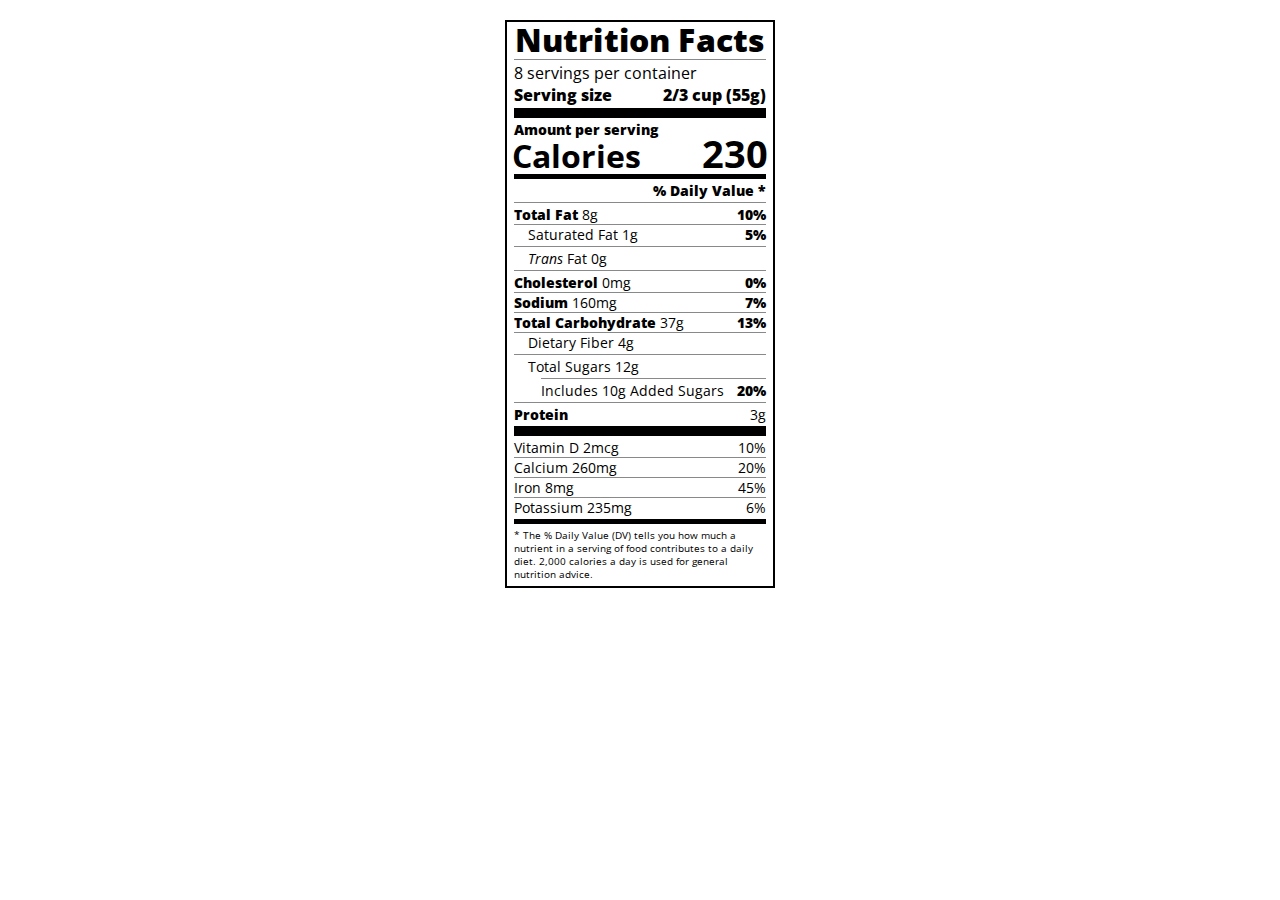
<file: freeCodeCamp projects2/index.html>
<!DOCTYPE html>
<html lang="en">

<head>
  <meta charset="UTF-8">
  <title>Nutrition Label</title>
  <link href="https://fonts.googleapis.com/css?family=Open+Sans:400,700,800" rel="stylesheet">
  <link href="style.css" rel="stylesheet">
</head>

<body>
  <div class="label">
    <header>
      <h1 class="bold">Nutrition Facts</h1>
      <div class="divider"></div>
      <p>8 servings per container</p>
      <p class="bold">Serving size <span>2/3 cup (55g)</span></p>
    </header>
    <div class="divider large"></div>
    <div class="calories-info">
      <div class="left-container">
        <h2 class="bold small-text">Amount per serving</h2>
        <p>Calories</p>
      </div>
      <span>230</span>
    </div>
    <div class="divider medium"></div>
    <div class="daily-value small-text">
      <p class="bold right no-divider">% Daily Value *</p>
      <div class="divider"></div>
      <p><span><span class="bold">Total Fat</span> 8g</span> <span class="bold">10%</span></p>
      <p class="indent no-divider">Saturated Fat 1g <span class="bold">5%</span></p>
      <div class="divider"></div>
      <p class="indent no-divider"><span><i>Trans</i> Fat 0g</span></p>
      <div class="divider"></div>
      <p><span><span class="bold">Cholesterol</span> 0mg</span> <span class="bold">0%</span></p>
      <p><span><span class="bold">Sodium</span> 160mg</span> <span class="bold">7%</span></p>
      <p><span><span class="bold">Total Carbohydrate</span> 37g</span> <span class="bold">13%</span></p>
      <p class="indent no-divider">Dietary Fiber 4g</p>
      <div class="divider"></div>
      <p class="indent no-divider">Total Sugars 12g</p>
      <div class="divider double-indent"></div>
      <p class="double-indent no-divider">Includes 10g Added Sugars <span class="bold">20%</span>
      <div class="divider"></div>
      <p class="no-divider"><span class="bold">Protein</span> 3g</p>
      <div class="divider large"></div>
      <p>Vitamin D 2mcg <span>10%</span></p>
      <p>Calcium 260mg <span>20%</span></p>
      <p>Iron 8mg <span>45%</span></p>
      <p class="no-divider">Potassium 235mg <span>6%</span></p>
    </div>
    <div class="divider medium"></div>
    <p class="note">* The % Daily Value (DV) tells you how much a nutrient in a serving of food contributes to a daily
      diet. 2,000 calories a day is used for general nutrition advice.</p>
  </div>
</body>
</html>
</file>
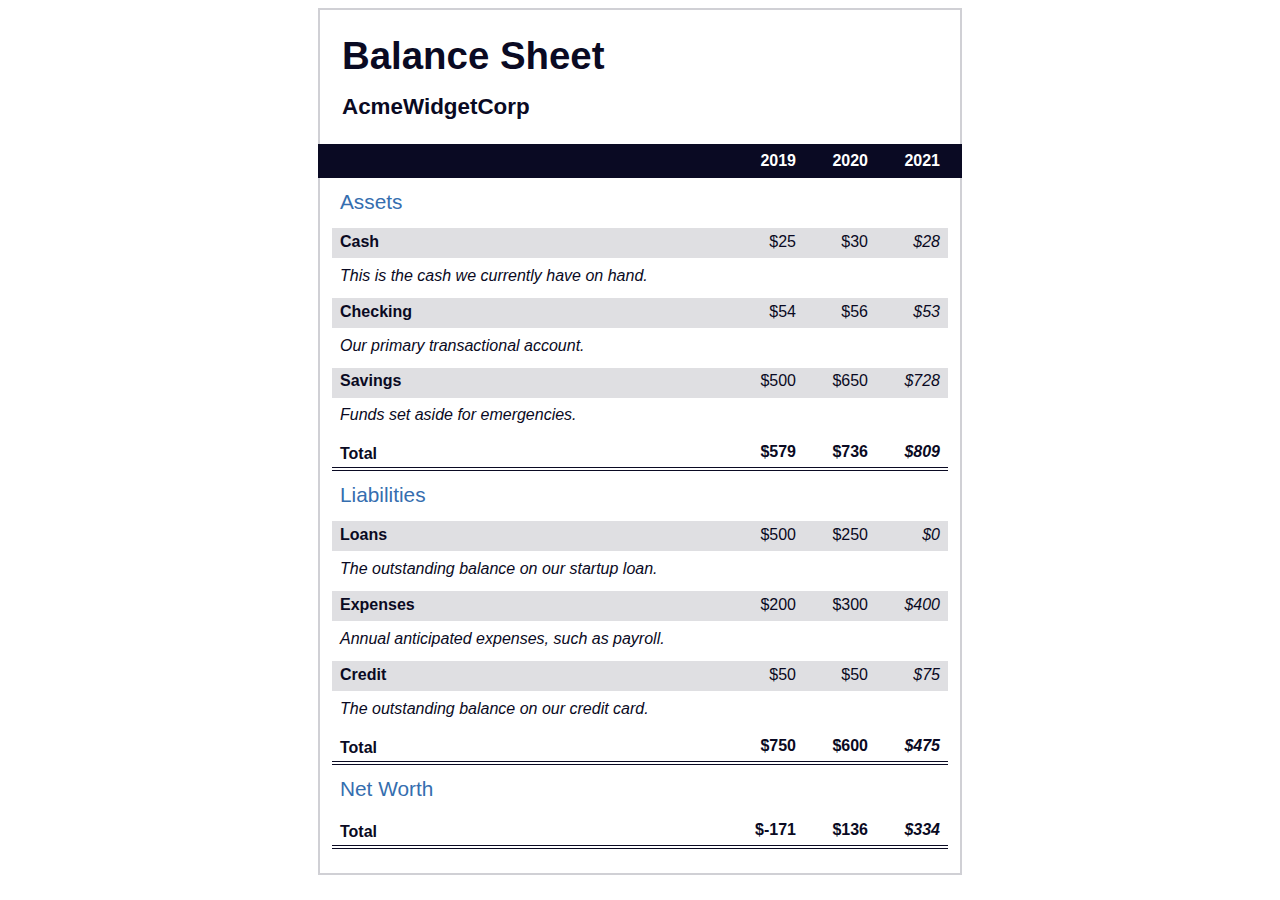
<file: freeCodeCamp projects3/index.html>
<!DOCTYPE html>
<html lang="en">
  <head>
    <meta charset="UTF-8">
    <meta name="viewport" content="width=device-width, initial-scale=1.0">
    <title>Balance Sheet</title>
    <link rel="stylesheet" href="style.css">
  </head>
  <body>
    <main>
      <section>
        <h1>
          <span class="flex">
            <span>AcmeWidgetCorp</span>
            <span>Balance Sheet</span>
          </span>
        </h1>
        <div id="years" aria-hidden="true">
          <span class="year">2019</span>
          <span class="year">2020</span>
          <span class="year">2021</span>
        </div>
        <div class="table-wrap">
          <table>
            <caption>Assets</caption>
            <thead>
              <tr>
                <td></td>
                <th><span class="sr-only year">2019</span></th>
                <th><span class="sr-only year">2020</span></th>
                <th class="current"><span class="sr-only year">2021</span></th>
              </tr>
            </thead>
            <tbody>
              <tr class="data">
                <th>Cash <span class="description">This is the cash we currently have on hand.</span></th>
                <td>$25</td>
                <td>$30</td>
                <td class="current">$28</td>
              </tr>
              <tr class="data">
                <th>Checking <span class="description">Our primary transactional account.</span></th>
                <td>$54</td>
                <td>$56</td>
                <td class="current">$53</td>
              </tr>
              <tr class="data">
                <th>Savings <span class="description">Funds set aside for emergencies.</span></th>
                <td>$500</td>
                <td>$650</td>
                <td class="current">$728</td>
              </tr>
              <tr class="total">
                <th>Total <span class="sr-only">Assets</span></th>
                <td>$579</td>
                <td>$736</td>
                <td class="current">$809</td>
              </tr>
            </tbody>
          </table>
          <table>
            <caption>Liabilities</caption>
            <thead>
              <tr>
              <td></td>
              <th><span class="sr-only">2019</span></th>
              <th><span class="sr-only">2020</span></th>
              <th><span class="sr-only">2021</span></th>
              </tr>
            </thead>
            <tbody>
              <tr class="data">
                <th>Loans <span class="description">The outstanding balance on our startup loan.</span></th>
                <td>$500</td>
                <td>$250</td>
                <td class="current">$0</td>
              </tr>
              <tr class="data">
                <th>Expenses <span class="description">Annual anticipated expenses, such as payroll.</span></th>
                <td>$200</td>
                <td>$300</td>
                <td class="current">$400</td>
              </tr>
              <tr class="data">
                <th>Credit <span class="description">The outstanding balance on our credit card.</span></th>
                <td>$50</td>
                <td>$50</td>
                <td class="current">$75</td>
              </tr>
              <tr class="total">
                <th>Total <span class="sr-only">Liabilities</span></th>
                <td>$750</td>
                <td>$600</td>
                <td class="current">$475</td>
              </tr>
            </tbody>
          </table>
          <table>
            <caption>Net Worth</caption>
            <thead>
              <tr>
              <td></td>
              <th><span class="sr-only">2019</span></th>
              <th><span class="sr-only">2020</span></th>
              <th><span class="sr-only">2021</span></th>
              </tr>
            </thead>
            <tbody>
              <tr class="total">
                <th>Total <span class="sr-only">Net Worth</span></th>
                <td>$-171</td>
                <td>$136</td>
                <td class="current">$334</td>
              </tr>
            </tbody>
          </table>
        </div>
      </section>
    </main>
  </body>
</html>
</file>
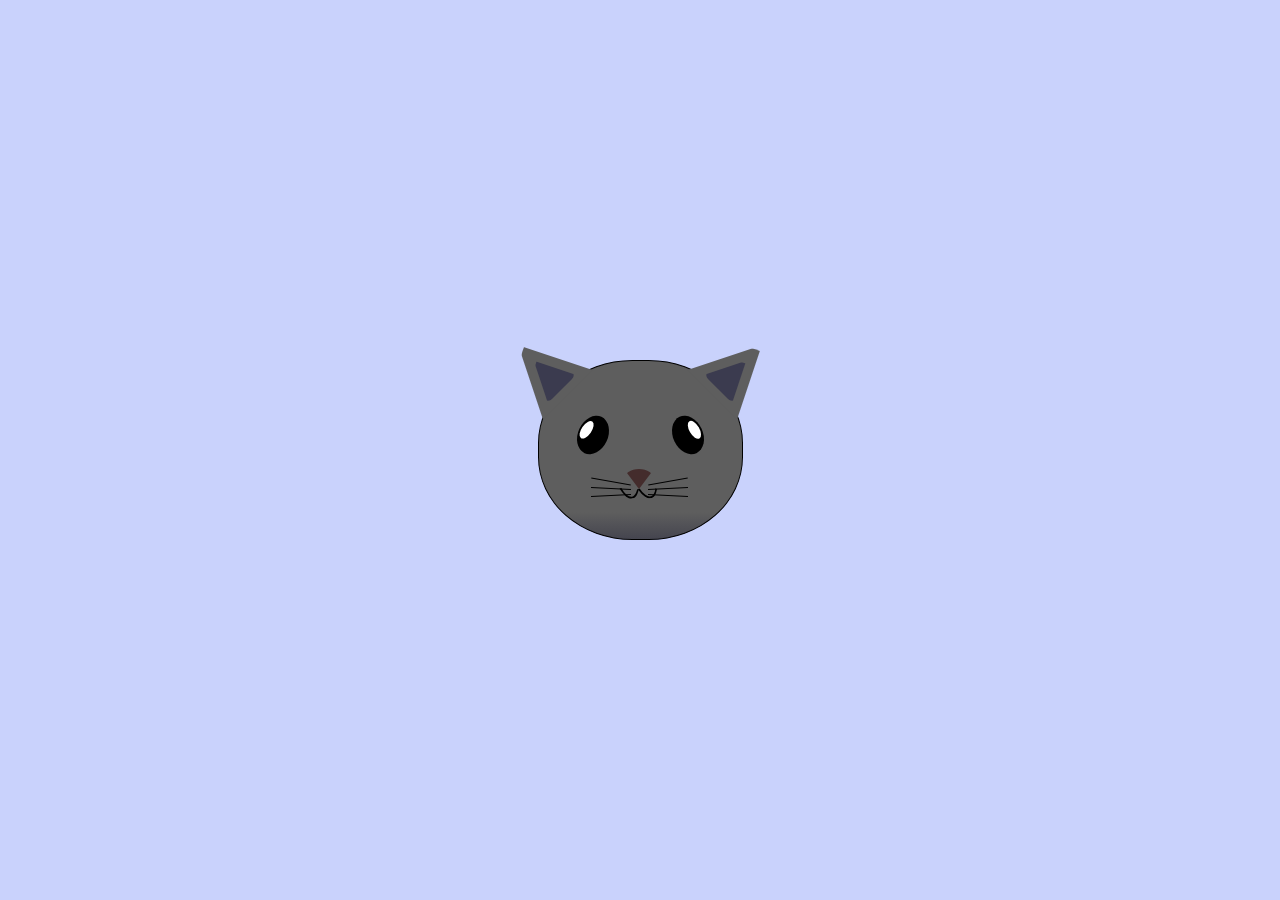
<file: freeCodeCamp projects4/index.html>
<!DOCTYPE html>
<html lang="en">
<head>
    <meta charset="UTF-8">
    <title>fCC Cat Painting</title>
    <link rel="stylesheet" href="style.css">
</head>
<body>
    <main>
      <div class="cat-head">
        <div class="cat-ears">
          <div class="cat-left-ear">
            <div class="cat-left-inner-ear"></div>
          </div>
          <div class="cat-right-ear">
            <div class="cat-right-inner-ear"></div>
          </div>
        </div>

        <div class="cat-eyes">
          <div class="cat-left-eye">
            <div class="cat-left-inner-eye"></div>
          </div>
          <div class="cat-right-eye">
            <div class="cat-right-inner-eye"></div>
          </div>
        </div>
        
        <div class="cat-nose"></div>

        <div class="cat-mouth">
          <div class="cat-mouth-line-left"></div>
          <div class="cat-mouth-line-right"></div>
        </div>

        <div class="cat-whiskers">
          <div class="cat-whiskers-left">
            <div class="cat-whisker-left-top"></div>
            <div class="cat-whisker-left-middle"></div>
            <div class="cat-whisker-left-bottom"></div>
          </div>
          <div class="cat-whiskers-right">
            <div class="cat-whisker-right-top"></div>
            <div class="cat-whisker-right-middle"></div>
            <div class="cat-whisker-right-bottom"></div>
          </div>
        </div>

      </div>
    </main>
</body>
</html>
</file>
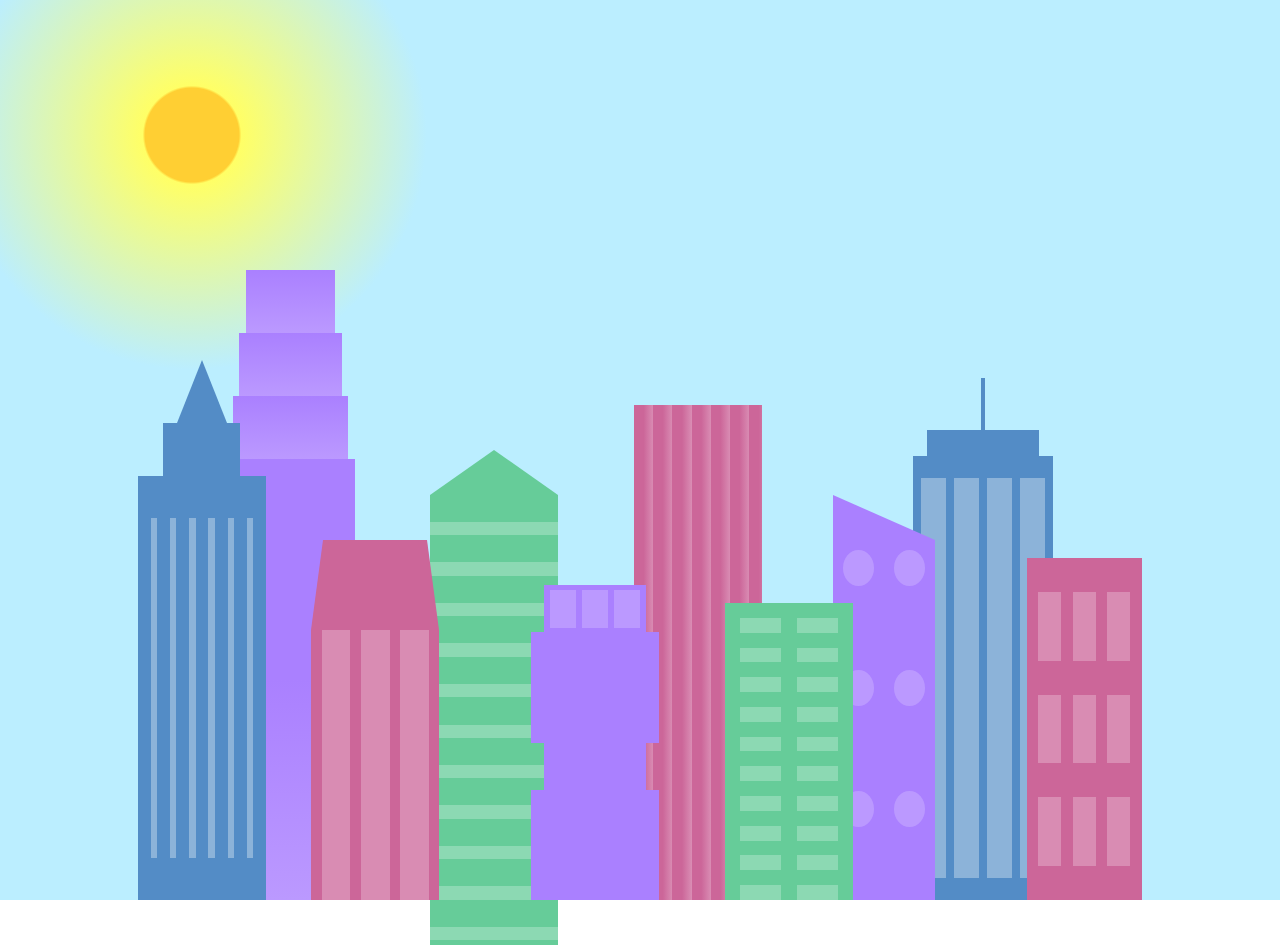
<file: freeCodeCamp projects6/index.html>
<!DOCTYPE html>
<html lang="en">
  <head>
    <meta charset="UTF-8" />
    <title>City Skyline</title>
    <link href="style.css" rel="stylesheet" />
  </head>

  <body>
    <div class="background-buildings sky">
      <div></div>
      <div></div>
      <div class="bb1 building-wrap">
        <div class="bb1a bb1-window"></div>
        <div class="bb1b bb1-window"></div>
        <div class="bb1c bb1-window"></div>
        <div class="bb1d"></div>
      </div>
      <div class="bb2">
        <div class="bb2a"></div>
        <div class="bb2b"></div>
      </div>
      <div class="bb3"></div>
      <div></div>
      <div class="bb4 building-wrap">
        <div class="bb4a"></div>
        <div class="bb4b"></div>
        <div class="bb4c window-wrap">
          <div class="bb4-window"></div>
          <div class="bb4-window"></div>
          <div class="bb4-window"></div>
          <div class="bb4-window"></div>
        </div>
      </div>
      <div></div>
      <div></div>
    </div>

    <div class="foreground-buildings">
      <div></div>
      <div></div>
      <div class="fb1 building-wrap">
        <div class="fb1a"></div>
        <div class="fb1b"></div>
        <div class="fb1c"></div>
      </div>
      <div class="fb2">
        <div class="fb2a"></div>
        <div class="fb2b window-wrap">
          <div class="fb2-window"></div>
          <div class="fb2-window"></div>
          <div class="fb2-window"></div>
        </div>
      </div>
      <div></div>
      <div class="fb3 building-wrap">
        <div class="fb3a window-wrap">
          <div class="fb3-window"></div>
          <div class="fb3-window"></div>
          <div class="fb3-window"></div>
        </div>
        <div class="fb3b"></div>
        <div class="fb3a"></div>
        <div class="fb3b"></div>
      </div>
      <div class="fb4">
        <div class="fb4a"></div>
        <div class="fb4b">
          <div class="fb4-window"></div>
          <div class="fb4-window"></div>
          <div class="fb4-window"></div>
          <div class="fb4-window"></div>
          <div class="fb4-window"></div>
          <div class="fb4-window"></div>
        </div>
      </div>
      <div class="fb5"></div>
      <div class="fb6"></div>
      <div></div>
      <div></div>
    </div>
  </body>
</html>
</file>
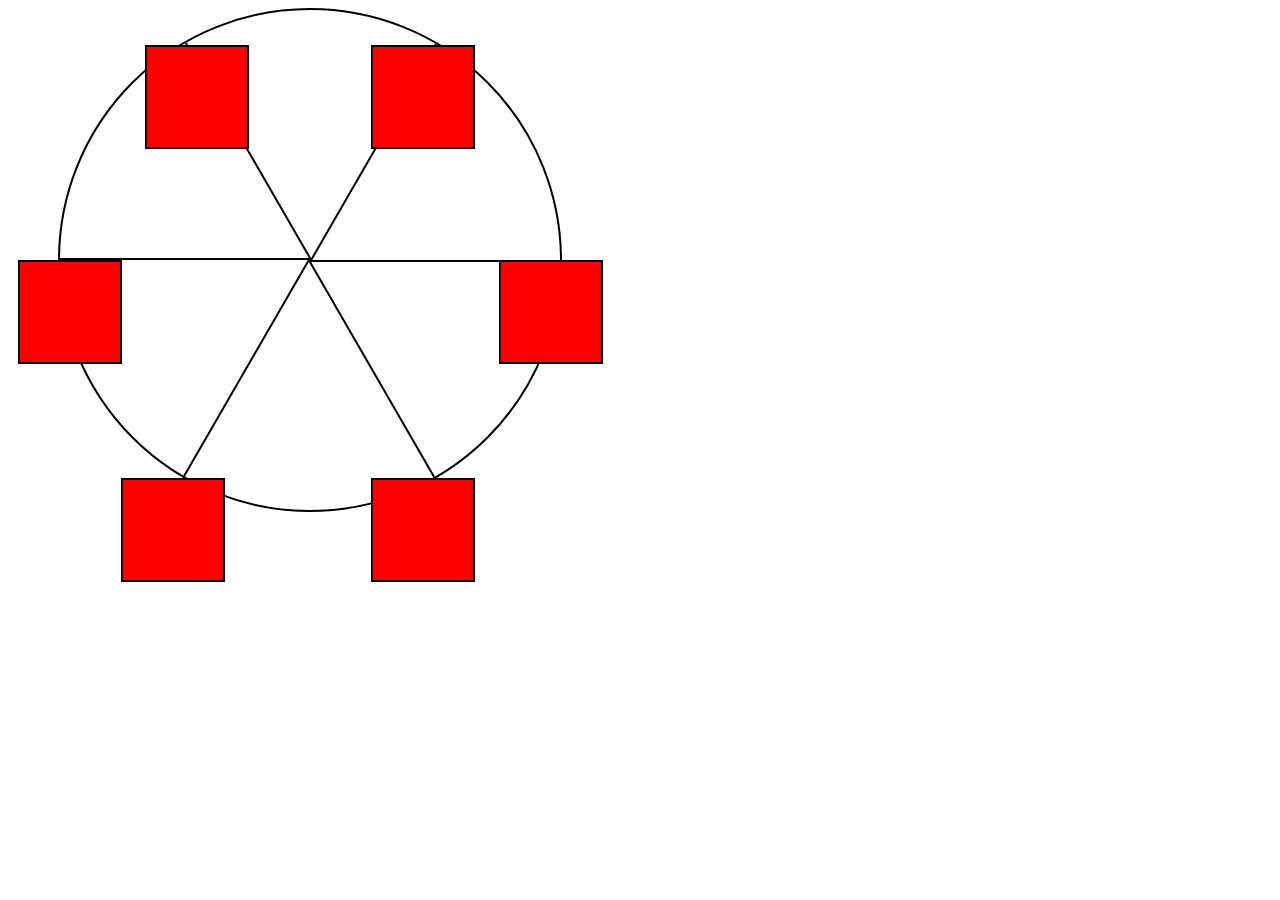
<file: freeCodeCamp projects8/index.html>
<!DOCTYPE html>
<html lang="en">
  <head>
    <meta charset="UTF-8">
    <title>Ferris Wheel</title>
    <link rel="stylesheet" href="style.css">
  </head>
  <body>
    <div class="wheel">
      <span class="line"></span>
      <span class="line"></span>
      <span class="line"></span>
      <span class="line"></span>
      <span class="line"></span>
      <span class="line"></span>

      <div class="cabin"></div>
      <div class="cabin"></div>
      <div class="cabin"></div>
      <div class="cabin"></div>
      <div class="cabin"></div>
      <div class="cabin"></div>
    </div>
  </body>
</html>
</file>
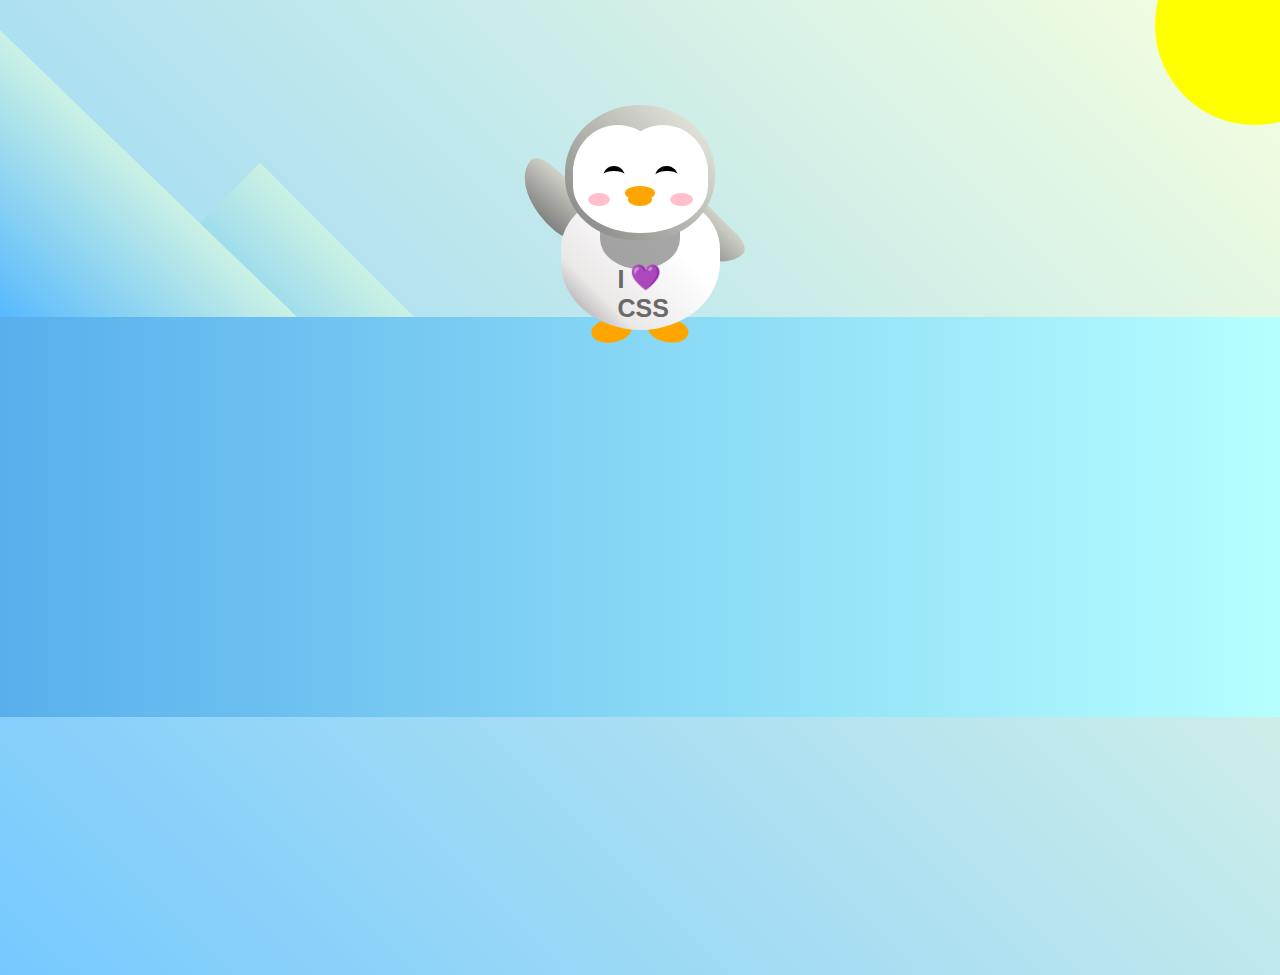
<file: freeCodeCamp projects9/index.html>
<!DOCTYPE html>
<html lang="en">
  <head>
    <meta charset="UTF-8" />
    <link rel="stylesheet" href="style.css" />
    <title>Penguin</title>
    <meta name="viewport" content="width=device-width, initial-scale=1.0" />
  </head>

  <body>
    <div class="left-mountain"></div>
    <div class="back-mountain"></div>
    <div class="sun"></div>
    <div class="penguin">
      <div class="penguin-head">
        <div class="face left"></div>
        <div class="face right"></div>
        <div class="chin"></div>
        <div class="eye left">
          <div class="eye-lid"></div>
        </div>
        <div class="eye right">
          <div class="eye-lid"></div>
        </div>
        <div class="blush left"></div>
        <div class="blush right"></div>
        <div class="beak top"></div>
        <div class="beak bottom"></div>
      </div>
      <div class="shirt">
        <div>💜</div>
        <p>I CSS</p>
      </div>
      <div class="penguin-body">
        <div class="arm left"></div>
        <div class="arm right"></div>
        <div class="foot left"></div>
        <div class="foot right"></div>
      </div>
    </div>

    <div class="ground"></div>
  </body>
</html>
</file>
<file: freeCodeCamp projects2/style.css>
* {
    box-sizing: border-box;
  }
  
  html {
    font-size: 16px;
  }
  
  body {
    font-family: 'Open Sans', sans-serif;
  }
  
  .label {
    border: 2px solid black;
    width: 270px;
    margin: 20px auto;
    padding: 0 7px;
  }
  
  header h1 {
    text-align: center;
    margin: -4px 0;
    letter-spacing: 0.15px
  }
  
  p {
    margin: 0;
    display: flex;
    justify-content: space-between;
  }
  
  .divider {
    border-bottom: 1px solid #888989;
    margin: 2px 0;
  }
  
  .bold {
    font-weight: 800;
  }
  
  .large {
    height: 10px;
  }
  
  .large, .medium {
    background-color: black;
    border: 0;
  }
  
  .medium {
    height: 5px;
  }
  
  .small-text {
    font-size: 0.85rem;
  }
  
  
  .calories-info {
    display: flex;
    justify-content: space-between;
    align-items: flex-end;
  }
  
  .calories-info h2 {
    margin: 0;
  }
  
  .left-container p {
    margin: -5px -2px;
    font-size: 2em;
    font-weight: 700;
  }
  
  .calories-info span {
    margin: -7px -2px;
    font-size: 2.4em;
    font-weight: 700;
  }
  
  .right {
    justify-content: flex-end;
  }
  
  .indent {
    margin-left: 1em;
  }
  
  .double-indent {
    margin-left: 2em;
  }
  
  .daily-value p:not(.no-divider) {
    border-bottom: 1px solid #888989;
  }
  
  .note {
    font-size: 0.6rem;
    margin: 5px 0;
  }
</file>
<file: freeCodeCamp projects3/style.css>
span[class~="sr-only"] {
    border: 0 !important;
    clip: rect(1px, 1px, 1px, 1px) !important;
    clip-path: inset(50%) !important;
    height: 1px !important;
    width: 1px !important;
    position: absolute !important;
    overflow: hidden !important;
    white-space: nowrap !important;
    padding: 0 !important;
    margin: -1px !important;
  }
  
  html {
    box-sizing: border-box;
  }
  
  body {
    font-family: sans-serif;
    color: #0a0a23;
  }
  
  h1 {
    max-width: 37.25rem;
    margin: 0 auto;
    padding: 1.5rem 1.25rem;
  }
  
  h1 .flex {
    display: flex;
    flex-direction: column-reverse;
    gap: 1rem;
  }
  
  h1 .flex span:first-of-type {
    font-size: 0.7em;
  }
  
  h1 .flex span:last-of-type {
    font-size: 1.2em;
  }
  
  section {
    max-width: 40rem;
    margin: 0 auto;
    border: 2px solid #d0d0d5;
  }
  
  #years {
    display: flex;
    justify-content: flex-end;
    position: sticky;
    z-index: 999;
    top: 0;
    background: #0a0a23;
    color: #fff;
    padding: 0.5rem calc(1.25rem + 2px) 0.5rem 0;
    margin: 0 -2px;
  }
  
  #years span[class] {
    font-weight: bold;
    width: 4.5rem;
    text-align: right;
  }
  
  .table-wrap {
    padding: 0 0.75rem 1.5rem 0.75rem;
  }
  
  table {
    border-collapse: collapse;
    border: 0;
    width: 100%;
    position: relative;
    margin-top: 3rem;
  }
  
  table caption {
    color: #356eaf;
    font-size: 1.3em;
    font-weight: normal;
    position: absolute;
    top: -2.25rem;
    left: 0.5rem;
  }
  
  tbody td {
    width: 100vw;
    min-width: 4rem;
    max-width: 4rem;
  }
  
  tbody th {
    width: calc(100% - 12rem);
  }
  
  tr[class="total"] {
    border-bottom: 4px double #0a0a23;
    font-weight: bold;
  }
  
  tr[class="total"] th {
    text-align: left;
    padding: 0.5rem 0 0.25rem 0.5rem;
  }
  
  tr.total td {
    text-align: right;
    padding: 0 0.25rem;
  }
  
  tr.total td:nth-of-type(3) {
    padding-right: 0.5rem;
  }
  
  tr.total:hover {
    background-color: #99c9ff;
  }
  
  td.current {
    font-style: italic;
  }
  
  tr.data {
    background-image: linear-gradient(to bottom, #dfdfe2 1.845rem, white 1.845rem);
  }
  
  tr.data th {
    text-align: left;
    padding-top: 0.3rem;
    padding-left: 0.5rem;
  }
  
  tr.data th .description {
    display: block;
    font-weight: normal;
    font-style: italic;
    padding: 1rem 0 0.75rem;
    margin-right: -13.5rem;
  }
  
  tr.data td {
    vertical-align: top;
    padding: 0.3rem 0.25rem 0;
    text-align: right;
  }
  tr.data td:last-of-type {
      padding-right: 0.5rem;
  }
</file>
<file: freeCodeCamp projects4/style.css>
* {
    box-sizing: border-box;
  }
  
  body {
    background-color: #c9d2fc;
  }
  
  .cat-head {
    position: absolute;
    right: 0;
    left: 0;
    top: 0;
    bottom: 0;
    margin: auto;
    background: linear-gradient(#5e5e5e 85%, #45454f 100%);
    width: 205px;
    height: 180px;
    border: 1px solid #000;
    border-radius: 46%;
  }
  
  .cat-left-ear {
    position: absolute;
    top: -26px;
    left: -31px;
    z-index: 1;
    border-top-left-radius: 90px;
    border-top-right-radius: 10px;
    transform: rotate(-45deg);
    border-left: 35px solid transparent;
    border-right: 35px solid transparent;
    border-bottom: 70px solid #5e5e5e;
  }
  
  .cat-right-ear {
    position: absolute;
    top: -26px;
    left: 163px;
    z-index: 1;
    transform: rotate(45deg);
    border-top-left-radius: 90px;
    border-top-right-radius: 10px;
    border-left: 35px solid transparent;
    border-right: 35px solid transparent;
    border-bottom: 70px solid #5e5e5e;
  }
  
  .cat-left-inner-ear {
    position: absolute;
    top: 22px;
    left: -20px;
    border-top-left-radius: 90px;
    border-top-right-radius: 10px;
    border-bottom-right-radius: 40%;
    border-bottom-left-radius: 40%;
    border-left: 20px solid transparent;
    border-right: 20px solid transparent;
    border-bottom: 40px solid #3b3b4f;
  }
  
  .cat-right-inner-ear {
    position: absolute;
    top: 22px;
    left: -20px;
    border-top-left-radius: 90px;
    border-top-right-radius: 10px;
    border-bottom-right-radius: 40%;
    border-bottom-left-radius: 40%;
    border-left: 20px solid transparent;
    border-right: 20px solid transparent;
    border-bottom: 40px solid #3b3b4f;
  }
  
  .cat-left-eye {
    position: absolute;
    top: 54px;
    left: 39px;
    border-radius: 60%;
    transform: rotate(25deg);
    width: 30px;
    height: 40px;
    background-color: #000;
  }
  
  .cat-right-eye {
    position: absolute;
    top: 54px;
    left: 134px;
    border-radius: 60%;
    transform: rotate(-25deg);
    width: 30px;
    height: 40px;
    background-color: #000;
  }
  
  .cat-left-inner-eye {
    position: absolute;
    top: 8px;
    left: 2px;
    width: 10px;
    height: 20px;
    transform: rotate(10deg);
    background-color: #fff;
    border-radius: 60%;
  }
  
  .cat-right-inner-eye {
    position: absolute;
    top: 8px;
    left: 18px;
    transform: rotate(-5deg);
    width: 10px;
    height: 20px;
    background-color: #fff;
    border-radius: 60%;
  }
  
  .cat-nose {
    position: absolute;
    top: 108px;
    left: 85px;
    border-top-left-radius: 50%;
    border-bottom-right-radius: 50%;
    border-bottom-left-radius: 50%;
    transform: rotate(180deg);
    border-left: 15px solid transparent;
    border-right: 15px solid transparent;
    border-bottom: 20px solid #442c2c;
  }
  
  .cat-mouth div {
    width: 30px;
    height: 50px;
    border: 2px solid #000;
    border-radius: 190%/190px 150px 0 0;
    border-color: black transparent transparent transparent;
  }
  
  .cat-mouth-line-left {
    position: absolute;
    top: 88px;
    left: 74px;
    transform: rotate(170deg);
  }
  
  .cat-mouth-line-right {
    position: absolute;
    top: 88px;
    left: 91px;
    transform: rotate(165deg);
  }
  
  .cat-whiskers-left div {
    width: 40px;
    height: 1px;
    background-color: #000;
  }
  
  .cat-whiskers-right div {
    width: 40px;
    height: 1px;
    background-color: #000;
  }
  
  .cat-whisker-left-top {
    position: absolute;
    top: 120px;
    left: 52px;
    transform: rotate(10deg);
  }
  
  .cat-whisker-left-middle {
    position: absolute;
    top: 127px;
    left: 52px;
    transform: rotate(3deg);
  }
  
  .cat-whisker-left-bottom {
    position: absolute;
    top: 134px;
    left: 52px;
    transform: rotate(-3deg);
  }
  
  .cat-whisker-right-top {
    position: absolute;
    top: 120px;
    left: 109px;
    transform: rotate(-10deg);
  }
  
  .cat-whisker-right-middle {
    position: absolute;
    top: 127px;
    left: 109px;
    transform: rotate(-3deg);
  }
  
  .cat-whisker-right-bottom {
    position: absolute;
    top: 134px;
    left: 109px;
  transform: rotate(3deg);  
  }
</file>
<file: freeCodeCamp projects6/style.css>
:root {
  --building-color1: #aa80ff;
  --building-color2: #66cc99;
  --building-color3: #cc6699;
  --building-color4: #538cc6;
  --window-color1: #bb99ff;
  --window-color2: #8cd9b3;
  --window-color3: #d98cb3;
  --window-color4: #8cb3d9;
}

* {
  box-sizing: border-box;
}

body {
  height: 100vh;
  margin: 0;
  overflow: hidden;
}

.background-buildings,
.foreground-buildings {
  width: 100%;
  height: 100%;
  display: flex;
  align-items: flex-end;
  justify-content: space-evenly;
  position: absolute;
  top: 0;
}

.building-wrap {
  display: flex;
  flex-direction: column;
  align-items: center;
}

.window-wrap {
  display: flex;
  align-items: center;
  justify-content: space-evenly;
}

.sky {
  background: radial-gradient(
    closest-corner circle at 15% 15%,
    #ffcf33,
    #ffcf33 20%,
    #ffff66 21%,
    #bbeeff 100%
  );
}

/* BACKGROUND BUILDINGS - "bb" stands for "background building" */
.bb1 {
  width: 10%;
  height: 70%;
}

.bb1a {
  width: 70%;
}

.bb1b {
  width: 80%;
}

.bb1c {
  width: 90%;
}

.bb1d {
  width: 100%;
  height: 70%;
  background: linear-gradient(var(--building-color1) 50%, var(--window-color1));
}

.bb1-window {
  height: 10%;
  background: linear-gradient(var(--building-color1), var(--window-color1));
}

.bb2 {
  width: 10%;
  height: 50%;
}

.bb2a {
  border-bottom: 5vh solid var(--building-color2);
  border-left: 5vw solid transparent;
  border-right: 5vw solid transparent;
}

.bb2b {
  width: 100%;
  height: 100%;
  background: repeating-linear-gradient(
    var(--building-color2),
    var(--building-color2) 6%,
    var(--window-color2) 6%,
    var(--window-color2) 9%
  );
}

.bb3 {
  width: 10%;
  height: 55%;
  background: repeating-linear-gradient(
    90deg,
    var(--building-color3),
    var(--building-color3),
    var(--window-color3) 15%
  );
}

.bb4 {
  width: 11%;
  height: 58%;
}

.bb4a {
  width: 3%;
  height: 10%;
  background-color: var(--building-color4);
}

.bb4b {
  width: 80%;
  height: 5%;
  background-color: var(--building-color4);
}

.bb4c {
  width: 100%;
  height: 85%;
  background-color: var(--building-color4);
}

.bb4-window {
  width: 18%;
  height: 90%;
  background-color: var(--window-color4);
}

/* FOREGROUND BUILDINGS - "fb" stands for "foreground building" */
.fb1 {
  width: 10%;
  height: 60%;
}

.fb1a {
  border-bottom: 7vh solid var(--building-color4);
  border-left: 2vw solid transparent;
  border-right: 2vw solid transparent;
}

.fb1b {
  width: 60%;
  height: 10%;
  background-color: var(--building-color4);
}

.fb1c {
  width: 100%;
  height: 80%;
  background: repeating-linear-gradient(
      90deg,
      var(--building-color4),
      var(--building-color4) 10%,
      transparent 10%,
      transparent 15%
    ),
    repeating-linear-gradient(
      var(--building-color4),
      var(--building-color4) 10%,
      var(--window-color4) 10%,
      var(--window-color4) 90%
    );
}

.fb2 {
  width: 10%;
  height: 40%;
}

.fb2a {
  width: 100%;
  border-bottom: 10vh solid var(--building-color3);
  border-left: 1vw solid transparent;
  border-right: 1vw solid transparent;
}

.fb2b {
  width: 100%;
  height: 75%;
  background-color: var(--building-color3);
}

.fb2-window {
  width: 22%;
  height: 100%;
  background-color: var(--window-color3);
}

.fb3 {
  width: 10%;
  height: 35%;
}

.fb3a {
  width: 80%;
  height: 15%;
  background-color: var(--building-color1);
}

.fb3b {
  width: 100%;
  height: 35%;
  background-color: var(--building-color1);
}

.fb3-window {
  width: 25%;
  height: 80%;
  background-color: var(--window-color1);
}

.fb4 {
  width: 8%;
  height: 45%;
  position: relative;
  left: 10%;
}

.fb4a {
  border-top: 5vh solid transparent;
  border-left: 8vw solid var(--building-color1);
}

.fb4b {
  width: 100%;
  height: 89%;
  background-color: var(--building-color1);
  display: flex;
  flex-wrap: wrap;
}

.fb4-window {
  width: 30%;
  height: 10%;
  border-radius: 50%;
  background-color: var(--window-color1);
  margin: 10%;
}

.fb5 {
  width: 10%;
  height: 33%;
  position: relative;
  right: 10%;
  background: repeating-linear-gradient(
      var(--building-color2),
      var(--building-color2) 5%,
      transparent 5%,
      transparent 10%
    ),
    repeating-linear-gradient(
      90deg,
      var(--building-color2),
      var(--building-color2) 12%,
      var(--window-color2) 12%,
      var(--window-color2) 44%
    );
}

.fb6 {
  width: 9%;
  height: 38%;
  background: repeating-linear-gradient(
      90deg,
      var(--building-color3),
      var(--building-color3) 10%,
      transparent 10%,
      transparent 30%
    ),
    repeating-linear-gradient(
      var(--building-color3),
      var(--building-color3) 10%,
      var(--window-color3) 10%,
      var(--window-color3) 30%
    );
}

@media (max-width: 1000px) {
  :root {
    --building-color1: #000;
    --building-color2: #000;
    --building-color3: #000;
    --building-color4: #000;
    --window-color1: #777;
    --window-color2: #777;
    --window-color3: #777;
    --window-color4: #777;
  }
  .sky {
    background: radial-gradient(
      closest-corner circle at 15% 15%,
      #ccc,
      #ccc 20%,
      #445 21%,
      #223 100%
    );
  }
}
</file>
<file: freeCodeCamp projects8/style.css>
.wheel {
    border: 2px solid black;
    border-radius: 50%;
    margin-left: 50px;
    position: absolute;
    height: 55vw;
    width: 55vw;
    max-width: 500px;
    max-height: 500px;
    animation-name: wheel;
    animation-duration: 10s;
    animation-iteration-count: infinite;
    animation-timing-function: linear;
  }
  
  .line {
    background-color: black;
    width: 50%;
    height: 2px;
    position: absolute;
    top: 50%;
    left: 50%;
    transform-origin: 0% 0%;
  }
  
  .line:nth-of-type(2) {
    transform: rotate(60deg);
  }
  .line:nth-of-type(3) {
    transform: rotate(120deg);
  }
  .line:nth-of-type(4) {
    transform: rotate(180deg);
  }
  .line:nth-of-type(5) {
    transform: rotate(240deg);
  }
  .line:nth-of-type(6) {
    transform: rotate(300deg);
  }
  
  .cabin {
    background-color: red;
    width: 20%;
    height: 20%;
    position: absolute;
    border: 2px solid;
    transform-origin: 50% 0%;
    animation: cabins 10s ease-in-out infinite;
  }
  
  .cabin:nth-of-type(1) {
    right: -8.5%;
    top: 50%;
  }
  .cabin:nth-of-type(2) {
    right: 17%;
    top: 93.5%;
  }
  .cabin:nth-of-type(3) {
    right: 67%;
    top: 93.5%;
  }
  .cabin:nth-of-type(4) {
    left: -8.5%;
    top: 50%;
  }
  .cabin:nth-of-type(5) {
    left: 17%;
    top: 7%;
  }
  .cabin:nth-of-type(6) {
    right: 17%;
    top: 7%;
  }
  
  @keyframes wheel {
     0% {
       transform: rotate(0deg);
     }
     100% {
       transform: rotate(360deg);
     }
  }
  
  @keyframes cabins {
    0% {
      transform: rotate(0deg);
    }
    25% {
      background-color: yellow;
    }
    50% {
      background-color: purple;
    }
    75% {
      background-color: yellow;
    }
    100% {
      transform: rotate(-360deg);
    }
  }
</file>
<file: freeCodeCamp projects9/style.css>
:root {
    --penguin-face: white;
    --penguin-picorna: orange;
    --penguin-skin: gray;
  }
  
  body {
    background: linear-gradient(45deg, rgb(118, 201, 255), rgb(247, 255, 222));
    margin: 0;
    padding: 0;
    width: 100%;
    height: 100vh;
    overflow: hidden;
  }
  
  .left-mountain {
    width: 300px;
    height: 300px;
    background: linear-gradient(rgb(203, 241, 228), rgb(80, 183, 255));
    position: absolute;
    transform: skew(0deg, 44deg);
    z-index: 2;
    margin-top: 100px;
  }
  
  .back-mountain {
    width: 300px;
    height: 300px;
    background: linear-gradient(rgb(203, 241, 228), rgb(47, 170, 255));
    position: absolute;
    z-index: 1;
    transform: rotate(45deg);
    left: 110px;
    top: 225px;
  }
  
  .sun {
    width: 200px;
    height: 200px;
    background-color: yellow;
    position: absolute;
    border-radius: 50%;
    top: -75px;
    right: -75px;
  }
  
  .penguin {
    width: 300px;
    height: 300px;
    margin: auto;
    margin-top: 75px;
    z-index: 4;
    position: relative;
    transition: transform 1s ease-in-out 0ms;
  }
  
  .penguin * {
    position: absolute;
  }
  
  .penguin:active {
    transform: scale(1.5);
    cursor: not-allowed;
  }
  
  .penguin-head {
    width: 50%;
    height: 45%;
    background: linear-gradient(
      45deg,
      var(--penguin-skin),
      rgb(239, 240, 228)
    );
    border-radius: 70% 70% 65% 65%;
    top: 10%;
    left: 25%;
    z-index: 1;
  }
  
  .face {
    width: 60%;
    height: 70%;
    background-color: var(--penguin-face);
    border-radius: 70% 70% 60% 60%;
    top: 15%;
  }
  
  .face.left {
    left: 5%;
  }
  
  .face.right {
    right: 5%;
  }
  
  .chin {
    width: 90%;
    height: 70%;
    background-color: var(--penguin-face);
    top: 25%;
    left: 5%;
    border-radius: 70% 70% 100% 100%;
  }
  
  .eye {
    width: 15%;
    height: 17%;
    background-color: black;
    top: 45%;
    border-radius: 50%;
  }
  
  .eye.left {
    left: 25%;
  }
  
  .eye.right {
    right: 25%;
  }
  
  .eye-lid {
    width: 150%;
    height: 100%;
    background-color: var(--penguin-face);
    top: 25%;
    left: -23%;
    border-radius: 50%;
  }
  
  .blush {
    width: 15%;
    height: 10%;
    background-color: pink;
    top: 65%;
    border-radius: 50%;
  }
  
  .blush.left {
    left: 15%;
  }
  
  .blush.right {
    right: 15%;
  }
  
  .beak {
    height: 10%;
    background-color: var(--penguin-picorna);
    border-radius: 50%;
  }
  
  .beak.top {
    width: 20%;
    top: 60%;
    left: 40%;
  }
  
  .beak.bottom {
    width: 16%;
    top: 65%;
    left: 42%;
  }
  
  .shirt {
    font: bold 25px Helvetica, sans-serif;
    top: 165px;
    left: 127.5px;
    z-index: 1;
    color: #6a6969;
  }
  
  .shirt div {
    font-weight:  initial;
    top: 22.5px;
    left: 12px;
  }
  
  .penguin-body {
    width: 53%;
    height: 45%;
    background: linear-gradient(
      45deg,
      rgb(134, 133, 133) 0%,
      rgb(234, 231, 231) 25%,
      white 67%
    );
    border-radius: 80% 80% 100% 100%;
    top: 40%;
    left: 23.5%;
  }
  
  .penguin-body::before {
    content: "";
    position: absolute;
    width: 50%;
    height: 45%;
    background-color: var(--penguin-skin);
    top: 10%;
    left: 25%;
    border-radius: 0% 0% 100% 100%;
    opacity: 70%;
  }
  
  .arm {
    width: 30%;
    height: 60%;
    background: linear-gradient(
      90deg,
      var(--penguin-skin),
      rgb(209, 210, 199)
    );
    border-radius: 30% 30% 30% 120%;
    z-index: -1;
  }
  
  .arm.left {
    top: 35%;
    left: 5%;
    transform-origin: top left; 
    transform: rotate(130deg) scaleX(-1);
    animation: 3s linear infinite wave;
  }
  
  .arm.right {
    top: 0%;
    right: -5%;
    transform: rotate(-45deg);
  }
  
  @keyframes wave {
    10% {
      transform: rotate(110deg) scaleX(-1);
    }
    20% {
      transform: rotate(130deg) scaleX(-1);
    }
    30% {
      transform: rotate(110deg) scaleX(-1);
    }
    40% {
      transform: rotate(130deg) scaleX(-1);
    }
  }
  
  .foot {
    width:  15%;
    height: 30%;
    background-color: var(--penguin-picorna);
    top: 85%;
    border-radius: 50%;
    z-index: -1;
  }
  
  .foot.left {
    left: 25%;
    transform: rotate(80deg);
  }
  
  .foot.right {
    right: 25%;
    transform: rotate(-80deg);
  }
  
  .ground {
    width: 100vw;
    height: 400px;
    background: linear-gradient(90deg, rgb(88, 175, 236), rgb(182, 255, 255));
    z-index: 3;
    position: absolute;
    margin-top: -58px;
  }
</file>
